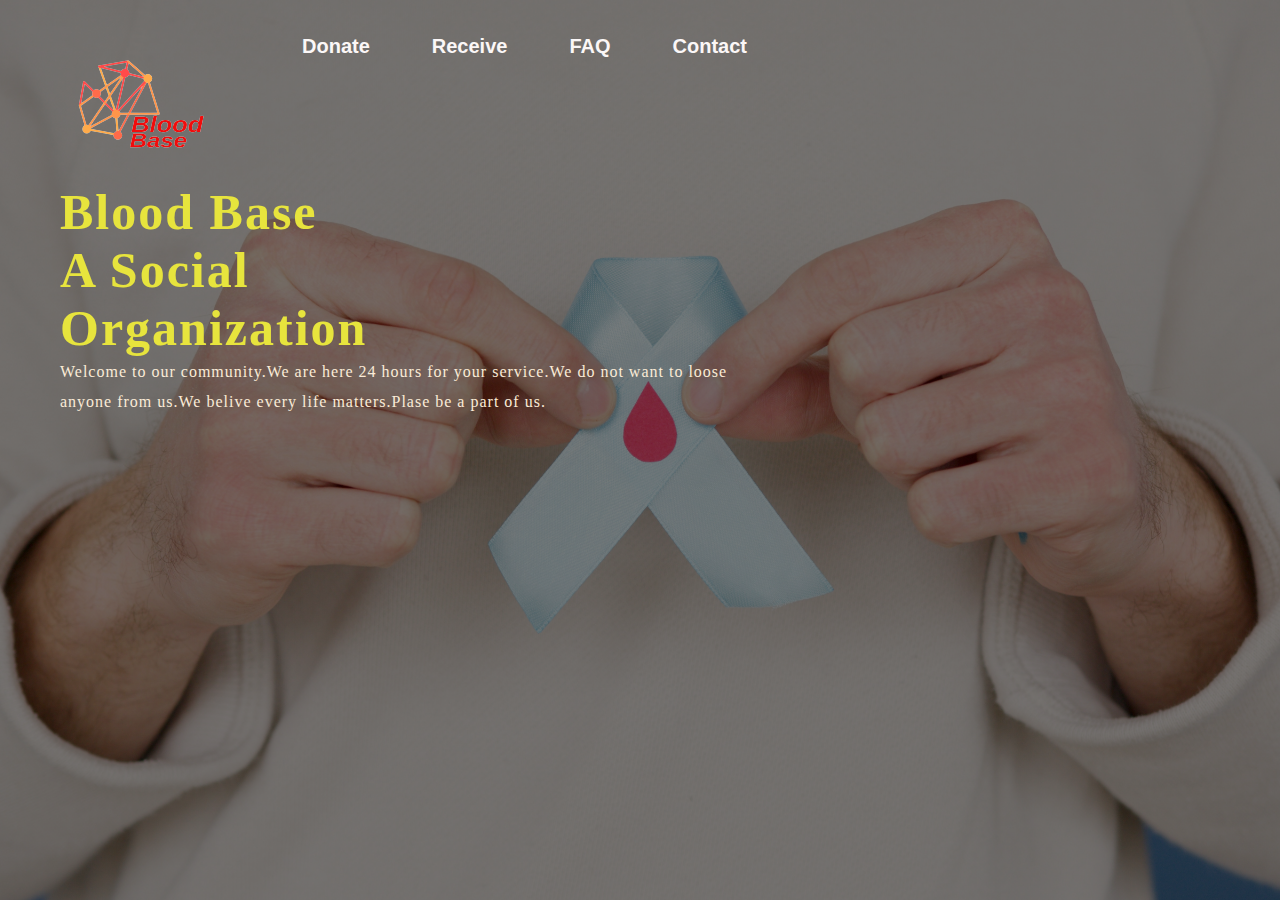
<file: Front End/donor/index.html>
<!DOCTYPE html>
<html lang="en">
<head>
  <meta charset="UTF-8">
  <meta http-equiv="X-UA-Compatible" content="IE=edge">
  <meta name="viewport" content="width=device-width, initial-scale=1.0">
  <title>www.bloodbase.com</title>
  <link rel="stylesheet" href="style.css">
</head>
<body>
  <div class="main">
     <div class="navbar">
       <div class="icon">
         <h2 class="logo"><img src="logo1.png" alt=""></h2>

       </div>
         <div class="menu">
           <ul>
             <li><a href="donate.html">Donate</a></li>
             <li><a href="#">Receive</a></li>
             <li><a href="#">FAQ</a></li>
             <li><a href="#">Contact</a></li>
             
           </ul>


         </div>

     </div>
     <div class="content">
       <h1>Blood Base  <br> <span> A Social </span><br> Organization</h1>
       <p class="par">Welcome to our community.We are here 24 hours for your service.We do not want to loose <br>anyone from us.We belive every life matters.Plase be a part of us.</p>

     </div>

  </div>

  
</body>
</html>
</file>
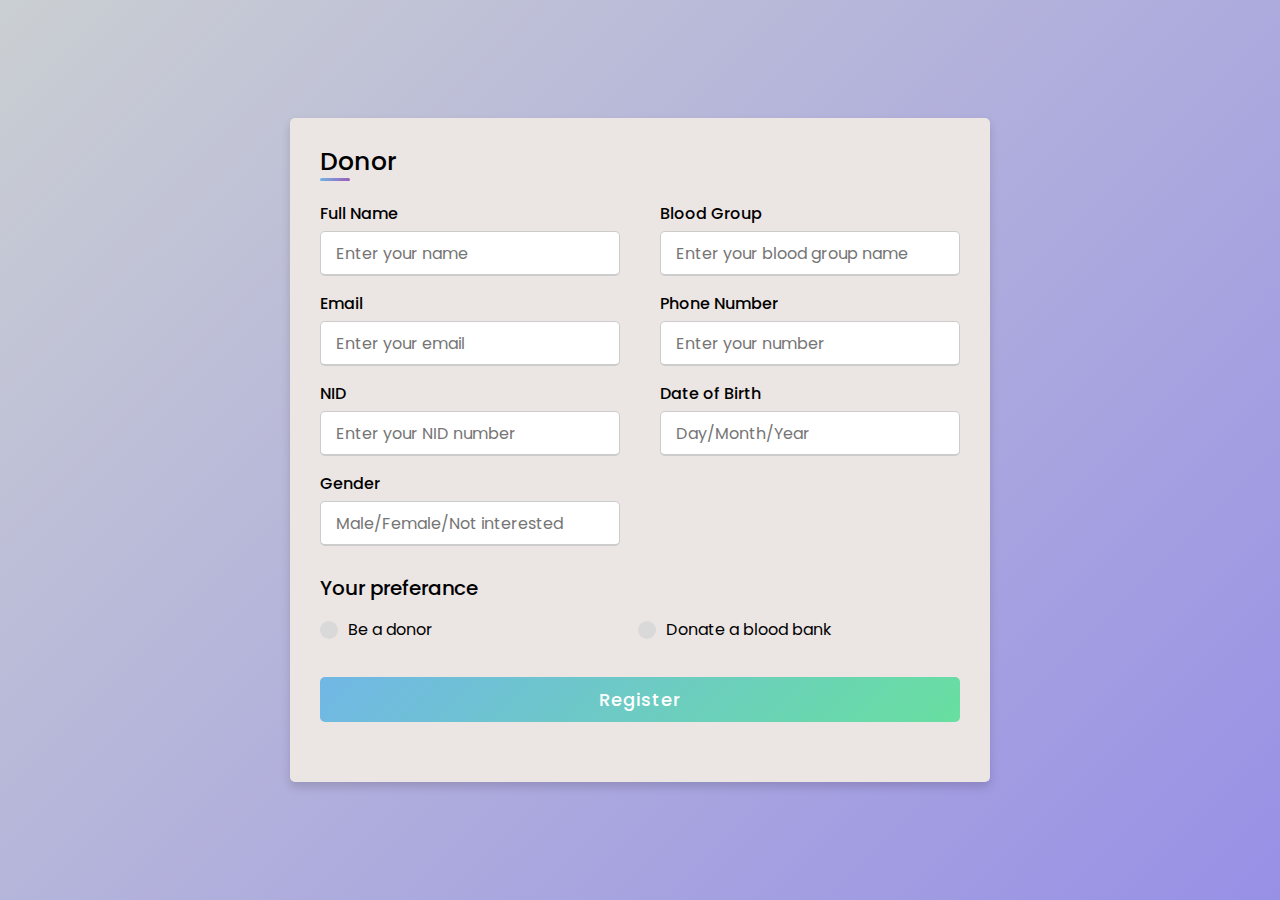
<file: Front End/donor/donate.html>
<!DOCTYPE html>
<!-- Created By CodingLab - www.codinglabweb.com -->
<html lang="en" dir="ltr">
  <head>
    <meta charset="UTF-8">
    <!---<title> Responsive Registration Form | CodingLab </title>--->
    <link rel="stylesheet" href="styledonte.css">
     <meta name="viewport" content="width=device-width, initial-scale=1.0">
   </head>
<body>
  <div class="container">
    <div class="title">Donor</div>
    <div class="content">
      <form action="#">
        <div class="user-details">
          <div class="input-box">
            <span class="details">Full Name</span>
            <input type="text" placeholder="Enter your name" required>
          </div>
          <div class="input-box">
            <span class="details">Blood Group</span>
            <input type="text" placeholder="Enter your blood group name" required>
          </div>
          <div class="input-box">
            <span class="details">Email</span>
            <input type="text" placeholder="Enter your email" required>
          </div>
          <div class="input-box">
            <span class="details">Phone Number</span>
            <input type="text" placeholder="Enter your number" required>
          </div>
          <div class="input-box">
            <span class="details">NID</span>
            <input type="text" placeholder="Enter your NID number" required>
          </div>
          <div class="input-box">
            <span class="details">Date of Birth</span>
            <input type="text" placeholder="Day/Month/Year" required>
          </div>
          <div class="input-box">
            <span class="details">Gender</span>
            <input type="text" placeholder="Male/Female/Not interested" required>
          </div>
        </div>

        <div class="gender-details">
          <input type="radio" name="gender" id="dot-1">
          <input type="radio" name="gender" id="dot-2">
          <input type="radio" name="gender" id="dot-3">
          <span class="gender-title">Your preferance</span>
          <div class="category">
            <label for="dot-1">
            <span class="dot one"></span>
            <span class="gender">Be a donor</span>
          </label>
          <label for="dot-2">
            <span class="dot two"></span>
            <span class="gender">Donate a blood bank</span>
          </label>
          
          </div>
          </div>
          
        <div class="button">
          <input type="submit" value="Register">
        </div>
      </form>
    </div>
  </div>

</body>
</html>
</file>
<file: Front End/donor/style.css>
*{
  margin: 0;
  padding: 0;
}

.main{
  width: 100%;
  background: linear-gradient(to top, rgba(0,0,0,0.5)50%,rgba(0,0,0,0.5)50%), url(pexels-artem-podrez-6823567.jpg);
  background-position: center;
  background-size: cover;
  height: 100vh;
}

.navbar{
  width: 1200px;
  height: 75px;
  margin: auto;
}

.icon{
  width: 200px;
  float: left;
  height: 70px;
}

.logo{
  
  padding-left: 20px;
  padding-bottom: 20px;
  position: absolute;
  float: left;
  
  
  
  
}
.logo image{
  height: ;
  
  
}

  
  
}
.menu{
  width: 400px;
  float: left;
  height: 70px;
}

ul{
  float: left;
  display: flex;
  justify-content: center;
  align-items: center;
}

ul li{
  list-style: none;
  margin-left: 62px;
  margin-top: 35px;
  font-size: 20px;
}

ul li a{
  text-decoration: none;
  color: rgb(251, 247, 247);
  font-family: Arial;
  font-weight: bold;
  transition: 0.4s ease-in-out;
  
}

ul li a:hover{
  color: #36e630;
}

.content{
  width: 1200px;
  height: auto;
  margin: auto;
  color: rgb(231, 228, 61);
  position: relative;
}

.content .par{
  padding-left: 20px;
  padding-bottom: 25px;
  font-family:cursive;
  letter-spacing: 1px;
  line-height: 30px;
  color: antiquewhite;
  
}

.content h1{
  font-family: 'Times New Roman';
  font-size: 50px;
  padding-left: 20px;
  margin-top: 9%;
  letter-spacing: 2px;
}
</file>
<file: Front End/donor/styledonte.css>
@import url('https://fonts.googleapis.com/css2?family=Poppins:wght@200;300;400;500;600;700&display=swap');
*{
  margin: 0;
  padding: 0;
  box-sizing: border-box;
  font-family: 'Poppins',sans-serif;
}
body{
  height: 100vh;
  display: flex;
  justify-content: center;
  align-items: center;
  padding: 10px;
  background: linear-gradient(135deg, #cacfd2, #9890e6);
}
.container{
  max-width: 700px;
  width: 100%;
  background-color: rgb(235, 229, 228);
  padding: 25px 30px;
  border-radius: 5px;
  box-shadow: 0 5px 10px rgba(0,0,0,0.15);
}
.container .title{
  font-size: 25px;
  font-weight: 500;
  position: relative;
}
.container .title::before{
  content: "";
  position: absolute;
  left: 0;
  bottom: 0;
  height: 3px;
  width: 30px;
  border-radius: 5px;
  background: linear-gradient(135deg, #71b7e6, #9b59b6);
}
.content form .user-details{
  display: flex;
  flex-wrap: wrap;
  justify-content: space-between;
  margin: 20px 0 12px 0;
}
form .user-details .input-box{
  margin-bottom: 15px;
  width: calc(100% / 2 - 20px);
}
form .input-box span.details{
  display: block;
  font-weight: 500;
  margin-bottom: 5px;
}
.user-details .input-box input{
  height: 45px;
  width: 100%;
  outline: none;
  font-size: 16px;
  border-radius: 5px;
  padding-left: 15px;
  border: 1px solid #ccc;
  border-bottom-width: 2px;
  transition: all 0.3s ease;
}
.user-details .input-box input:focus,
.user-details .input-box input:valid{
  border-color: #9b59b6;
}
 form .gender-details .gender-title{
  font-size: 20px;
  font-weight: 500;
 }
 form .category{
   display: flex;
   width: 80%;
   margin: 14px 0 ;
   justify-content: space-between;
 }
 form .category label{
   display: flex;
   align-items: center;
   cursor: pointer;
 }
 form .category label .dot{
  height: 18px;
  width: 18px;
  border-radius: 50%;
  margin-right: 10px;
  background: #d9d9d9;
  border: 5px solid transparent;
  transition: all 0.3s ease;
}
 #dot-1:checked ~ .category label .one,
 #dot-2:checked ~ .category label .two,
 #dot-3:checked ~ .category label .three{
   background: #9b59b6;
   border-color: #d9d9d9;
 }
 form input[type="radio"]{
   display: none;
 }
 form .button{
   height: 45px;
   margin: 35px 0
 }
 form .button input{
   height: 100%;
   width: 100%;
   border-radius: 5px;
   border: none;
   color: #fff;
   font-size: 18px;
   font-weight: 500;
   letter-spacing: 1px;
   cursor: pointer;
   transition: all 0.3s ease;
   background: linear-gradient(135deg, #71b7e6, #68dfa0);
 }
 form .button input:hover{
  /* transform: scale(0.99); */
  background: linear-gradient(-135deg, #71b7e6, #9b59b6);
  }
 @media(max-width: 584px){
 .container{
  max-width: 100%;
}
form .user-details .input-box{
    margin-bottom: 15px;
    width: 100%;
  }
  form .category{
    width: 100%;
  }
  .content form .user-details{
    max-height: 300px;
    overflow-y: scroll;
  }
  .user-details::-webkit-scrollbar{
    width: 5px;
  }
  }
  @media(max-width: 459px){
  .container .content .category{
    flex-direction: column;
  }
}
</file>
